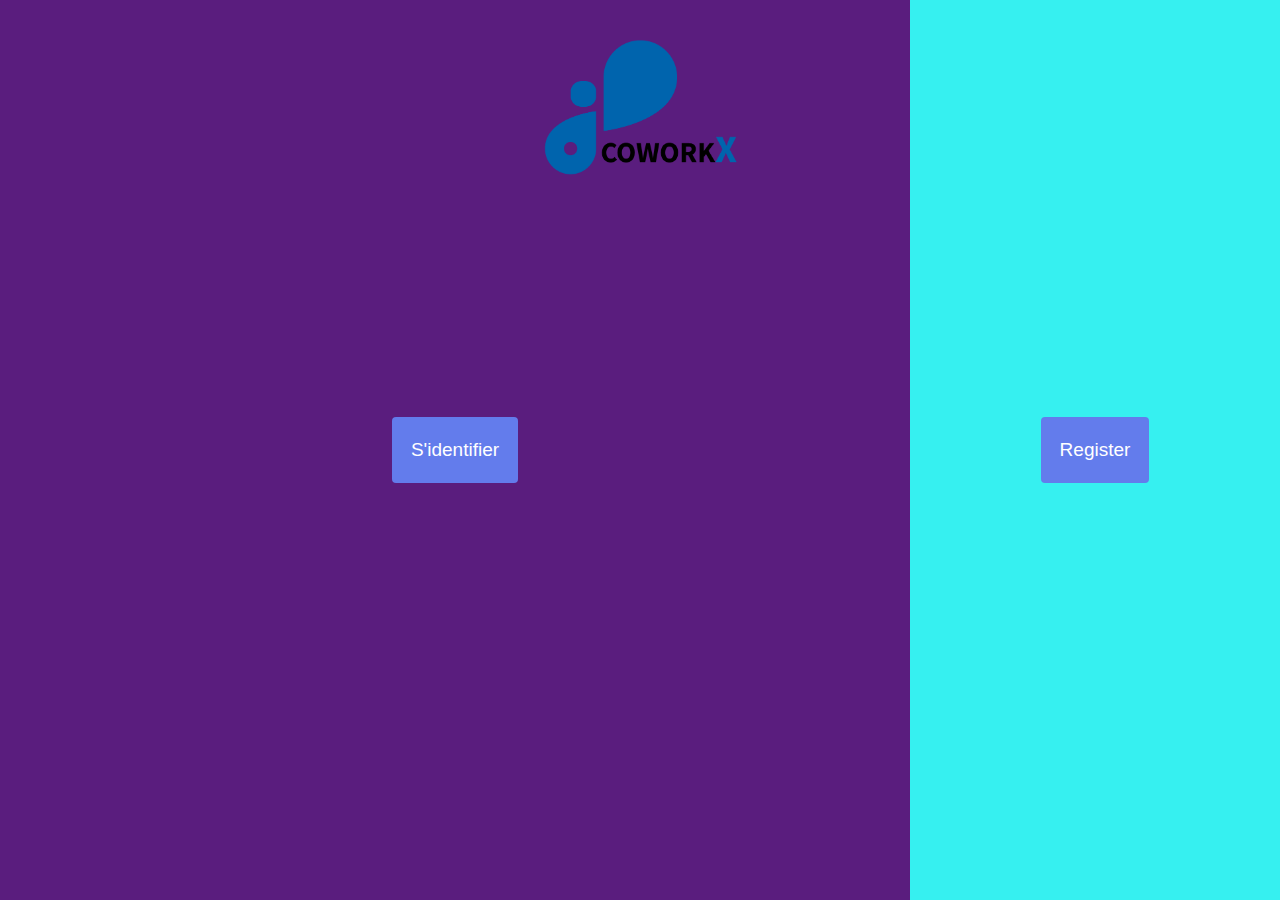
<file: choose/choose/index.html>
<!DOCTYPE html>
<html lang="en">

<head>
    <meta charset="UTF-8">
    <meta name="viewport" content="width=device-width, initial-scale=1.0">
    <title>Choose</title>
    <link rel="stylesheet" href="https://stackpath.bootstrapcdn.com/bootstrap/4.3.1/css/bootstrap.min.css"
        integrity="sha384-ggOyR0iXCbMQv3Xipma34MD+dH/1fQ784/j6cY/iJTQUOhcWr7x9JvoRxT2MZw1T" crossorigin="anonymous">
    <link rel="stylesheet" href="style.css">
</head>

<body>
    <div class="logo"><img src="Logo.png" alt="logo" width="200px"></div>
    
    <section id="entreprise">
        <a href="../../Page 3/Page 3/login.html">S'identifier</a>
    </section>

    <section id="etudiant">
        <a href="../../Page 3/Page 3/Register.html">Register</a>
    </section>
        
    <script src="https://code.jquery.com/jquery-3.3.1.slim.min.js"
        integrity="sha384-q8i/X+965DzO0rT7abK41JStQIAqVgRVzpbzo5smXKp4YfRvH+8abtTE1Pi6jizo"
        crossorigin="anonymous"></script>
    <script src="https://cdnjs.cloudflare.com/ajax/libs/popper.js/1.14.7/umd/popper.min.js"
        integrity="sha384-UO2eT0CpHqdSJQ6hJty5KVphtPhzWj9WO1clHTMGa3JDZwrnQq4sF86dIHNDz0W1"
        crossorigin="anonymous"></script>
    <script src="https://stackpath.bootstrapcdn.com/bootstrap/4.3.1/js/bootstrap.min.js"
        integrity="sha384-JjSmVgyd0p3pXB1rRibZUAYoIIy6OrQ6VrjIEaFf/nJGzIxFDsf4x0xIM+B07jRM"
        crossorigin="anonymous"></script>
</body>

</html>
</file>
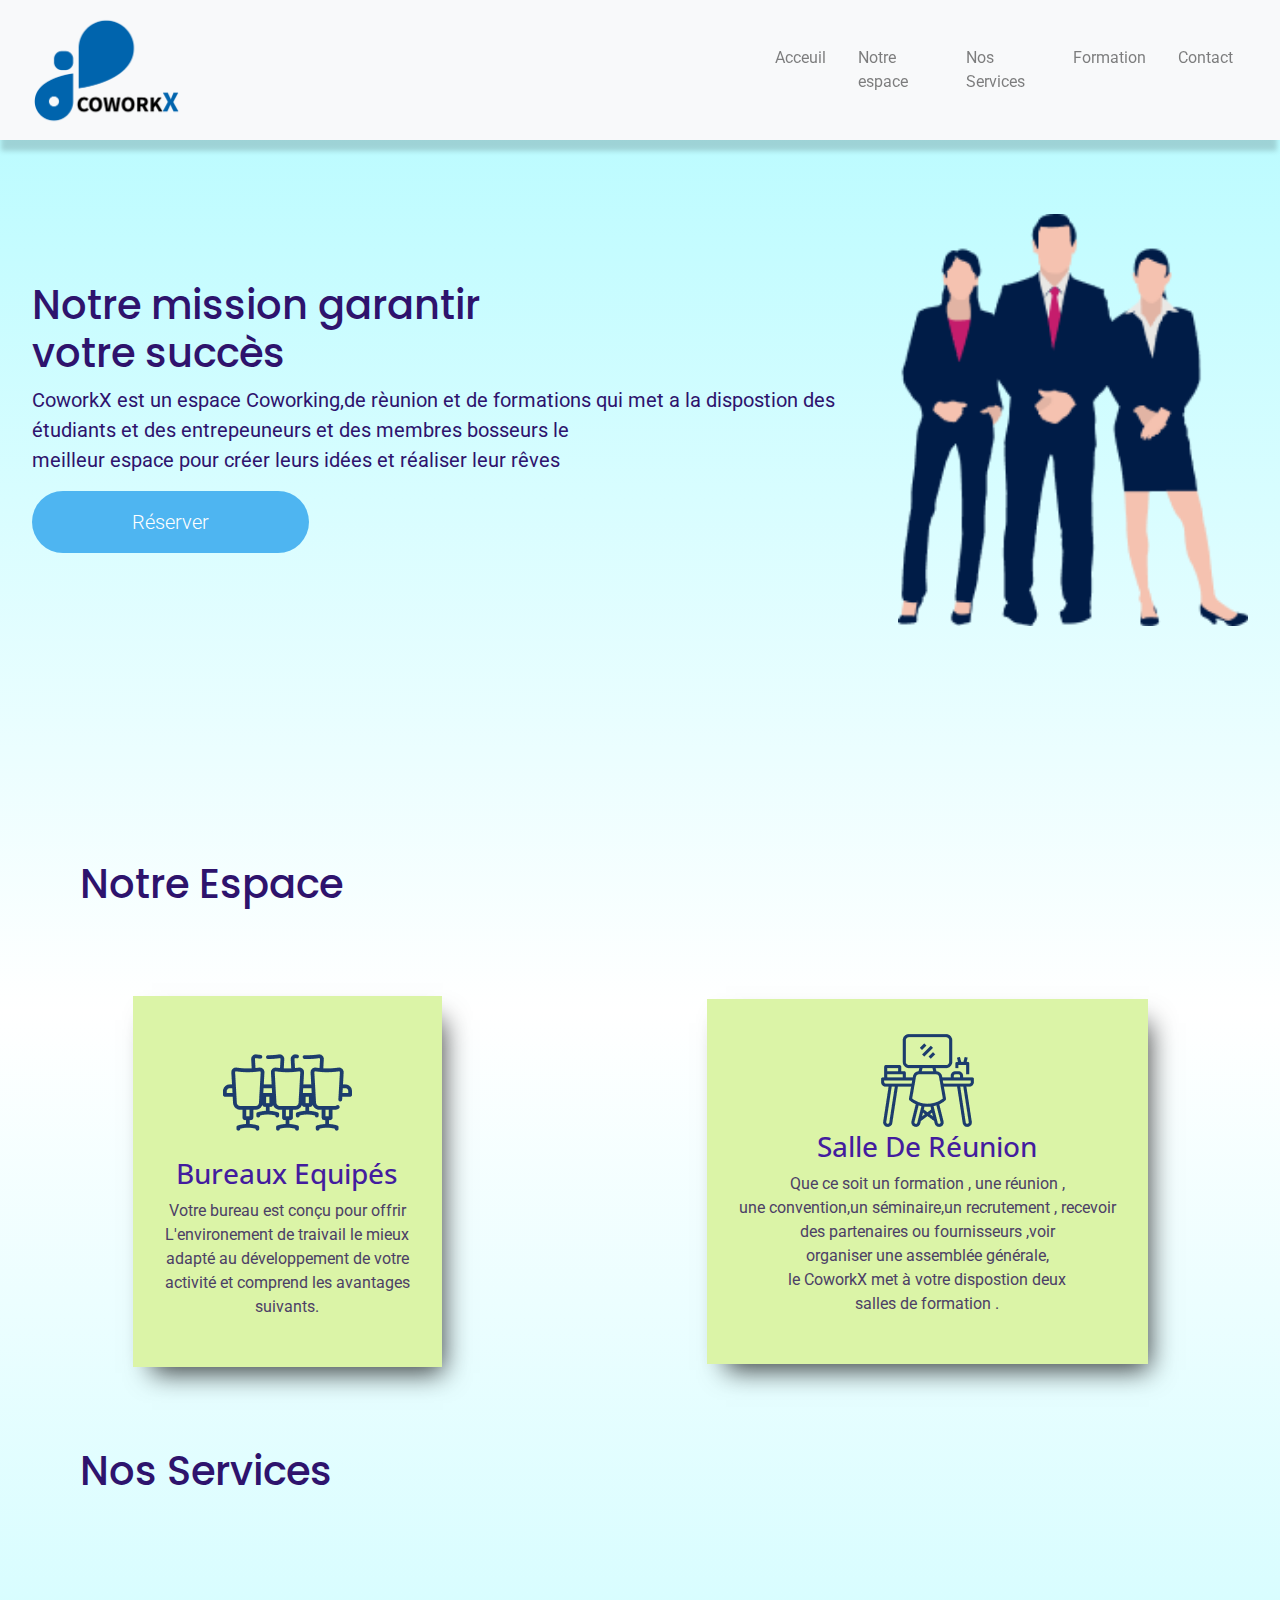
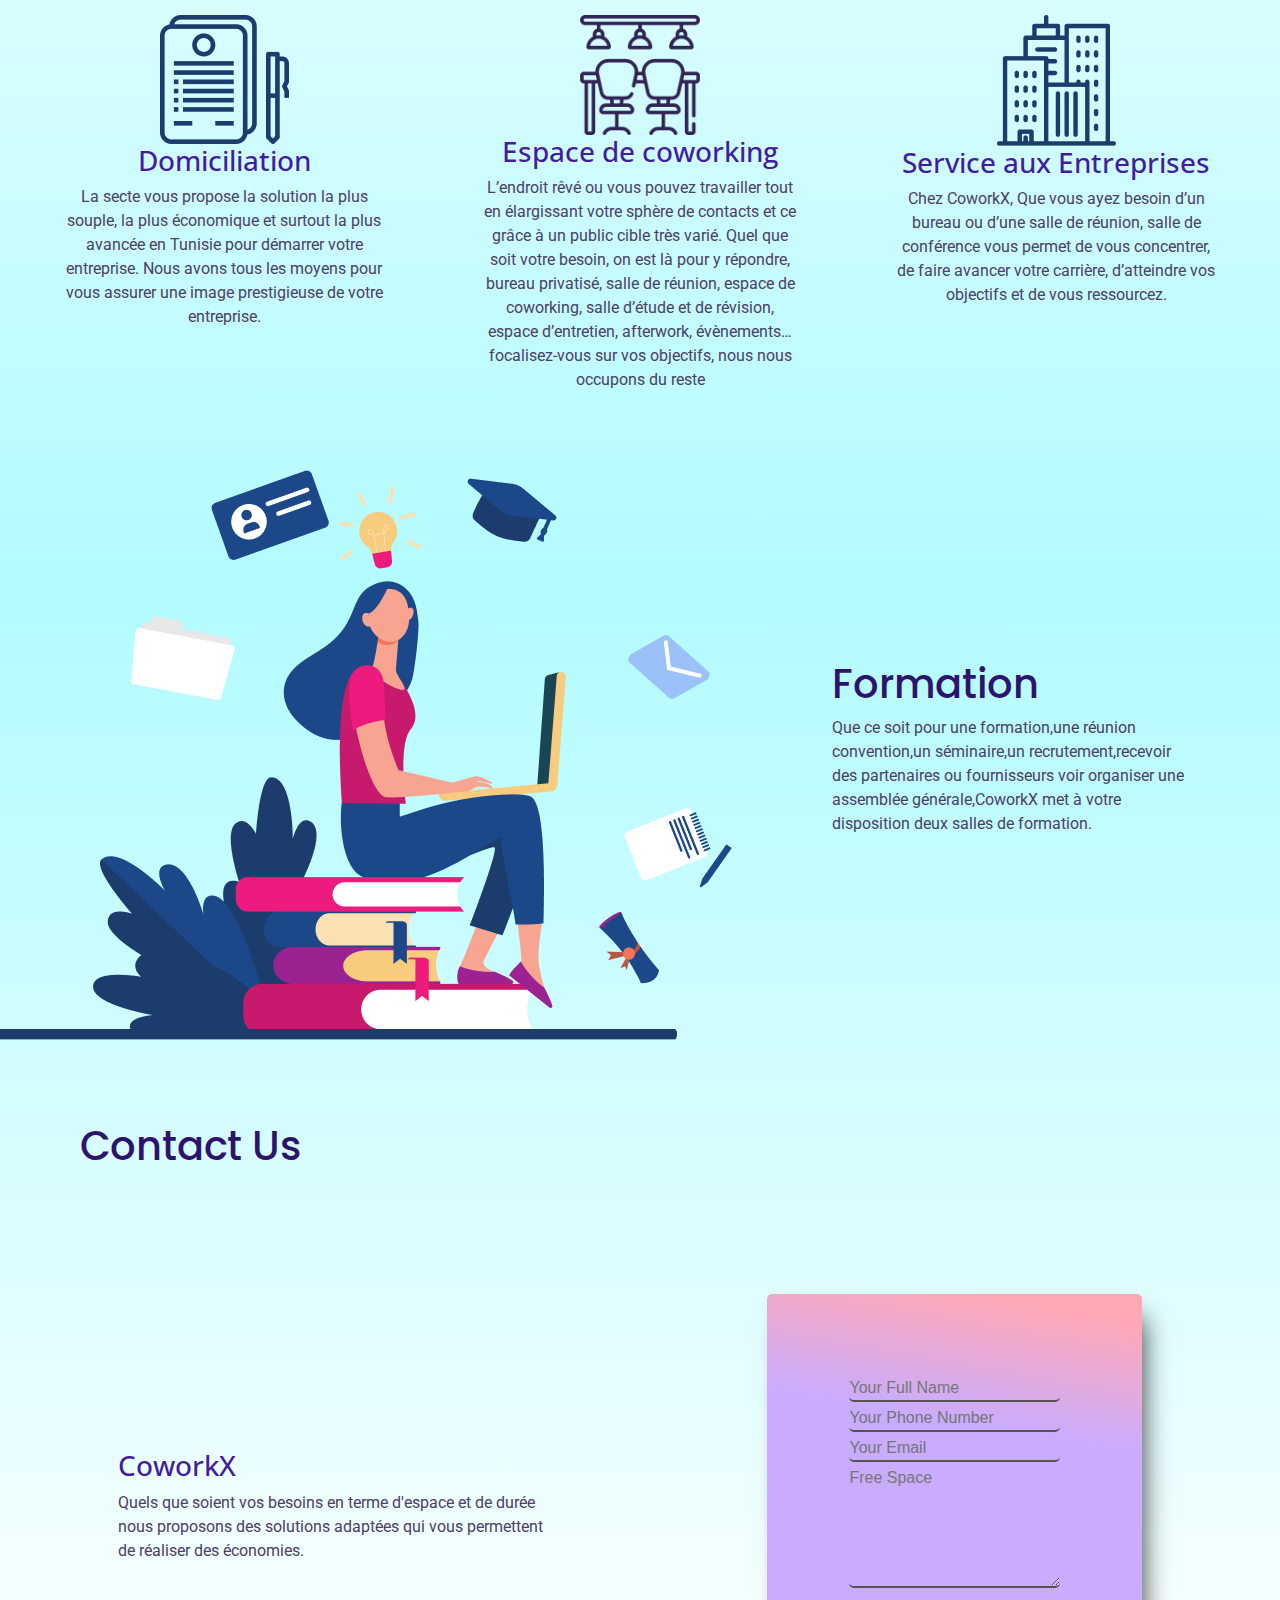
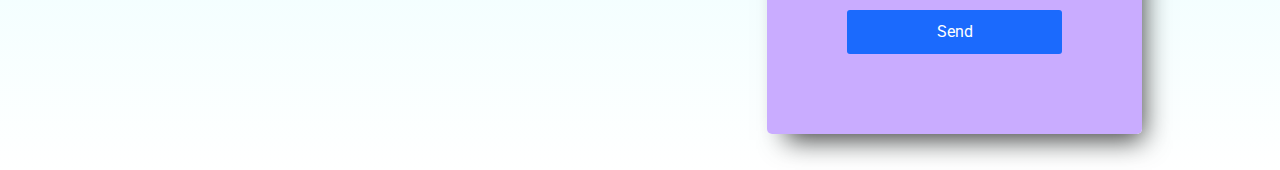
<file: Page 1/Page 1/page1.html>
<!DOCTYPE html>
<html lang="en">

<head>
  <meta charset="UTF-8">
  <meta name="viewport" content="width=device-width, initial-scale=1.0">
  <title>page1</title>
  <link rel="stylesheet" href="https://stackpath.bootstrapcdn.com/bootstrap/4.3.1/css/bootstrap.min.css"
    integrity="sha384-ggOyR0iXCbMQv3Xipma34MD+dH/1fQ784/j6cY/iJTQUOhcWr7x9JvoRxT2MZw1T" crossorigin="anonymous">

  <link rel="stylesheet" href="page1.css">
</head>

<body>

  <nav class="navbar navbar-expand-lg navbar-light bg-light d-flex "
    style="box-shadow: -1px 13px 5px -2px rgba(0,0,0,0.16);">
    <div class="col-sm-7">
      <img class="navbar-brand" src="Logo.png" width="150px">
    </div>
    <div class="col-sm-5">

      <div class="collapse navbar-collapse" id="navbarSupportedContent">
        <ul class="navbar-nav mr-auto d-flex">
          <li class="nav-item mr-auto p-2 ">
            <a class="nav-link" href="#">Acceuil</a>
          </li>
          <li class="nav-item p-2">
            <a class="nav-link" href="#espa">Notre espace</a>
          </li>

          <li class="nav-item  p-2 ">
            <a class="nav-link" href="#serv">Nos Services</a>
          </li>

          <li class="nav-item  p-2">
            <a class="nav-link" href="#training">Formation</a>
          </li>

          <li class="nav-item p-2 ">
            <a class="nav-link" href="#cont">Contact</a>
          </li>
      </div>
    </div>
  </nav>
  <!--Acceuil Section-->
  <section>
    <div class="Acceuil">
      <div class="leftside">
        <div class="text">
          <h1>Notre mission garantir<br>votre succès</h1>
          <p>CoworkX est un espace Coworking,de rèunion et de formations qui met a la dispostion
            des<br> étudiants et des entrepeuneurs et des membres bosseurs le<br> meilleur espace pour créer leurs idées
            et réaliser leur rêves
          </p>
        </div>
        <div class="buttons">
          <a href="../../choose/choose/index.html" class="button">Réserver</a>
          
        </div>
      </div>
      <div class="rightside">
        <img class="frame" src="Frame (1).png" width="350px">
      </div>

    </div>

  </section>

  <!--Notre espace section-->
  <section id="espa">
    <h1 id="espace">Notre Espace</h1>
    <div class="espaces">
      <div class="bureaux">
        <img src="meet.png" alt="meet">
        <h3>Bureaux Equipés</h3>
        <p>Votre bureau est conçu pour offrir<br>
          L'environement de traivail le mieux<br>
          adapté au développement de votre <br>
          activité et comprend les avantages<br>
          suivants.
        </p>
      </div>
      <div class="salles">
        <img src="work.png" alt="work">
        <h3>Salle De Réunion</h3>
        <p>Que ce soit un formation , une réunion ,<br>
          une convention,un séminaire,un recrutement , recevoir<br>
          des partenaires ou fournisseurs ,voir <br>
          organiser une assemblée générale, <br>
          le CoworkX met à votre dispostion deux<br>
          salles de formation .
        </p>
      </div>
    </div>
  </section>
  <!--Nos Services Section-->
  <section id="serv">
    <h1 id="service">Nos Services</h1>
    <div class="services">
      <div class="dom">
        <img src="Group (1).png" alt="meet">
        <h3>Domiciliation</h3>
        <p>La secte vous propose la solution la plus souple, la plus économique et surtout la plus avancée en Tunisie pour démarrer votre entreprise.
          Nous avons tous les moyens pour vous assurer une image prestigieuse de votre entreprise.
        </p>
      </div>
      <div class="coworking">
        <img src="working (2).png" alt="work" width="120px">
        <h3>Espace de coworking</h3>
        <p>
          L’endroit rêvé ou vous pouvez travailler tout en élargissant votre sphère de contacts et ce grâce à un public cible très varié.

          Quel que soit votre besoin, on est là pour y répondre, bureau privatisé, salle de réunion, espace de coworking, salle d’étude et de révision, espace d’entretien, afterwork, évènements… focalisez-vous sur vos objectifs, nous nous occupons du reste
        </p>
      </div>
      <div class="company">
        <img src="Group (2).png" alt="work">
        <h3>Service aux Entreprises</h3>
        <p>Chez CoworkX, Que vous ayez besoin d’un bureau ou d’une salle de réunion, salle de conférence vous permet de vous concentrer, de faire avancer votre carrière, d’atteindre vos objectifs et de vous ressourcez.
        </p>
      </div>
    </div>
  </section>
  <!--formations-->
  <section id="training">
    <div class="formations">
    <div class="image">
      <img id="group"src="Group (3).png" alt="g3">
    </div>
    <div class="formation">
      <h2>Formation</h2>
      <p>Que ce soit pour une formation,une réunion<br>
      convention,un séminaire,un recrutement,recevoir<br>
      des partenaires ou fournisseurs voir organiser une <br>
      assemblée générale,CoworkX met à votre<br> disposition deux salles de formation.
      </p>
    </div>
  </div>
  </section>
<!--contact section-->
  <section id="cont">
    <div id="contact">
      <h2 id="cu">Contact Us</h2>  
    <div class="contactus">
      
      <div class="cowork">
    <h3>CoworkX</h3>
    <p>Quels que soient vos besoins en terme d'espace et de durée<br>
    nous proposons des solutions adaptées qui vous permettent <br>
    de réaliser des économies.
    </p>
      </div>
        <div class="myinput">
          
            <input class="inputs" type="text" placeholder="Your Full Name">
            <input class="inputs" type="text" placeholder="Your Phone Number">
         
            <input class="inputs" type="text" placeholder="Your Email">
            <textarea class="inputs"  rows="5" cols="55" placeholder="Free Space"></textarea>
            
            <input type="button" id="send" value="Send">
        
    </div>
    
    </div>
    </div>
    </section>



  <script src="https://code.jquery.com/jquery-3.3.1.slim.min.js"
    integrity="sha384-q8i/X+965DzO0rT7abK41JStQIAqVgRVzpbzo5smXKp4YfRvH+8abtTE1Pi6jizo"
    crossorigin="anonymous"></script>
  <script src="https://cdnjs.cloudflare.com/ajax/libs/popper.js/1.14.7/umd/popper.min.js"
    integrity="sha384-UO2eT0CpHqdSJQ6hJty5KVphtPhzWj9WO1clHTMGa3JDZwrnQq4sF86dIHNDz0W1"
    crossorigin="anonymous"></script>
  <script src="https://stackpath.bootstrapcdn.com/bootstrap/4.3.1/js/bootstrap.min.js"
    integrity="sha384-JjSmVgyd0p3pXB1rRibZUAYoIIy6OrQ6VrjIEaFf/nJGzIxFDsf4x0xIM+B07jRM"
    crossorigin="anonymous"></script>
</body>

</html>
</file>
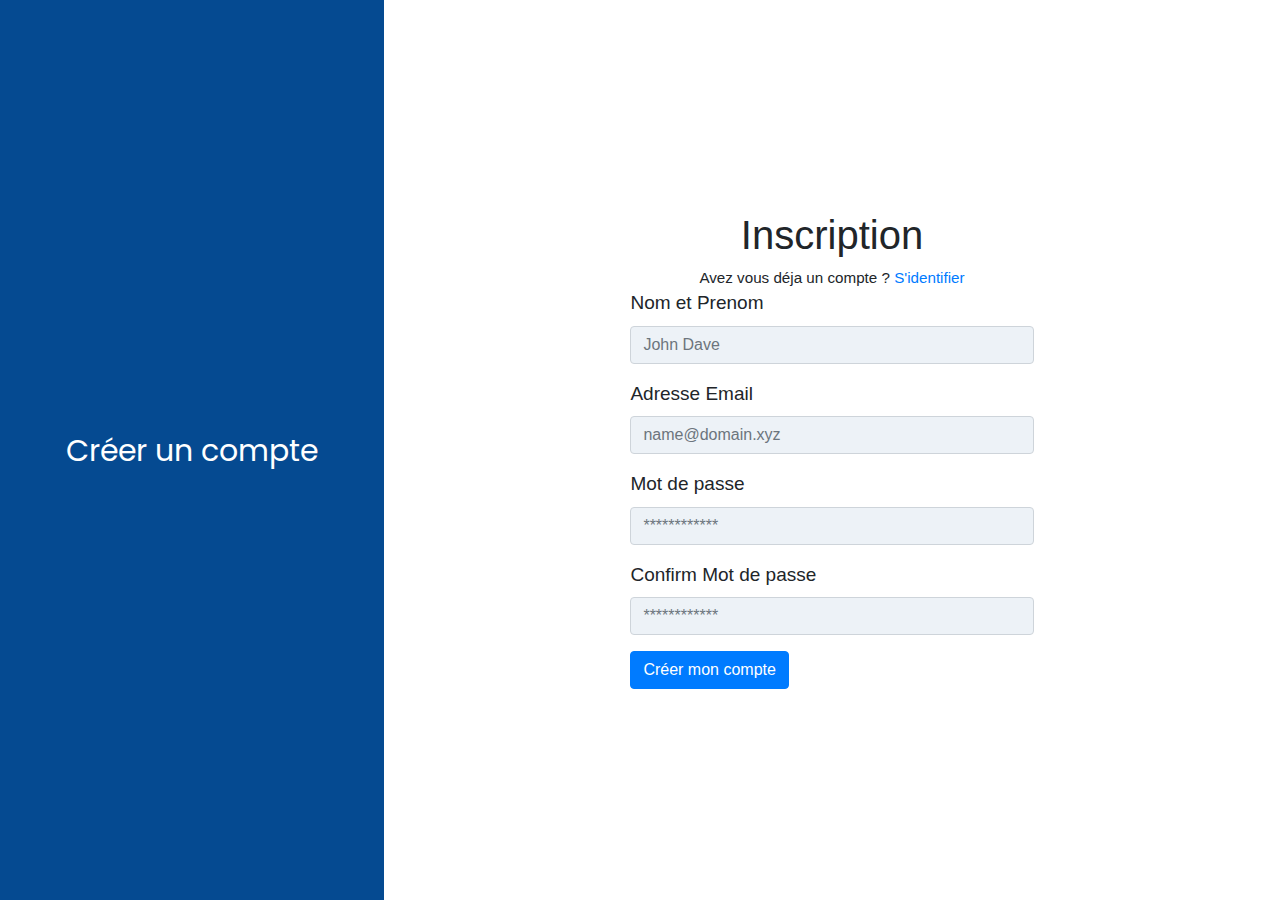
<file: Page 2/Page 2/register.html>
<!DOCTYPE html>
<html lang="en">

<head>
    <meta charset="UTF-8">
    <meta name="viewport" content="width=device-width, initial-scale=1.0">
    <title>Page - User Register</title>
    <link rel="stylesheet" href="https://stackpath.bootstrapcdn.com/bootstrap/4.4.1/css/bootstrap.min.css"
        integrity="sha384-Vkoo8x4CGsO3+Hhxv8T/Q5PaXtkKtu6ug5TOeNV6gBiFeWPGFN9MuhOf23Q9Ifjh" crossorigin="anonymous">

    <script async src="https://code.jquery.com/jquery-3.4.1.slim.min.js"
        integrity="sha384-J6qa4849blE2+poT4WnyKhv5vZF5SrPo0iEjwBvKU7imGFAV0wwj1yYfoRSJoZ+n"
        crossorigin="anonymous"></script>
    <script async src="https://cdn.jsdelivr.net/npm/popper.js@1.16.0/dist/umd/popper.min.js"
        integrity="sha384-Q6E9RHvbIyZFJoft+2mJbHaEWldlvI9IOYy5n3zV9zzTtmI3UksdQRVvoxMfooAo"
        crossorigin="anonymous"></script>
    <script async src="https://stackpath.bootstrapcdn.com/bootstrap/4.4.1/js/bootstrap.min.js"
        integrity="sha384-wfSDF2E50Y2D1uUdj0O3uMBJnjuUD4Ih7YwaYd1iqfktj0Uod8GCExl3Og8ifwB6"
        crossorigin="anonymous"></script>

    <link rel="stylesheet" href="register.css">
    <script defer src="register.js"></script>
</head>

<body>
    <section class="design">
        <div class="logo">Créer un compte</div>

    </section>
    <section class="login">
        <form id="send">
            <h1>Inscription</h1>
            <small>Avez vous déja un compte ? <a href="../../Page 3/Page 3/login.html">S'identifier</a></small>
            <div class="form-group">
                <label for="email">Nom et Prenom</label>
                <input placeholder="John Dave" type="text" class="form-control" id="name"
                    >
            </div>
            <div class="form-group">
                <label for="email">Adresse Email</label>
                <input placeholder="name@domain.xyz" type="email" class="form-control" id="email"
                    aria-describedby="emailHelp">
            </div>
            <div class="form-group">
                <label for="password">Mot de passe</label>
                <input required placeholder="************" type="password" class="form-control" id="password"
                    aria-describedby="passHelp">
            </div>
            <div class="form-group">
                <label for="conf-password">Confirm Mot de passe</label>
                <input required placeholder="************" type="password" class="form-control" id="conf-password" aria-describedby="passHelp">
            </div>
            <div class="u-inline">
                <span></span>
                <button type="submit" class="btn btn-primary">Créer mon compte</button>
            </div>
        </form>
    </section>
</body>

</html>
</file>
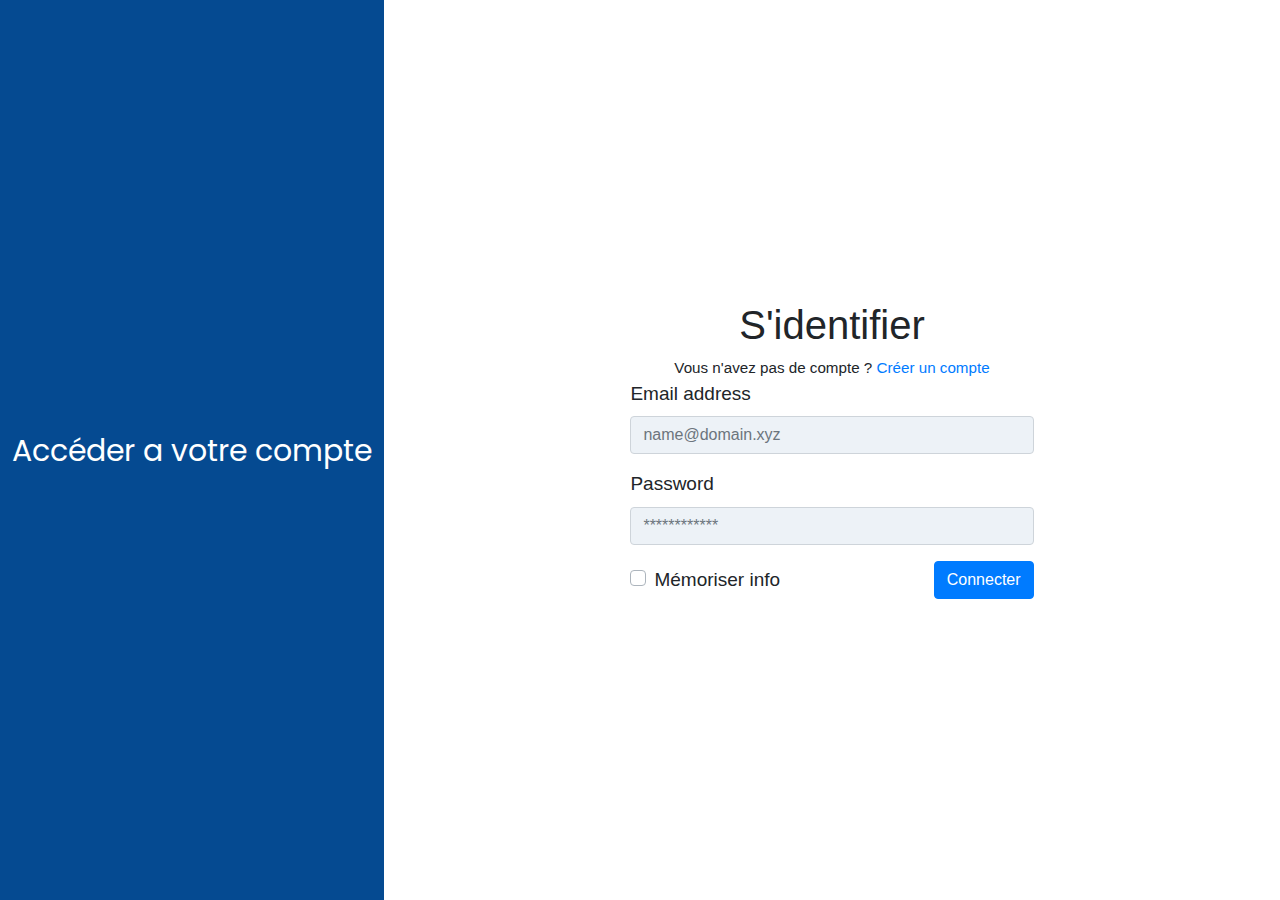
<file: Page 3/Page 3/login.html>
<!DOCTYPE html>
<html lang="en">
<head>
    <meta charset="UTF-8">
    <meta name="viewport" content="width=device-width, initial-scale=1.0">
    <title>Page - User Login</title>
    <link rel="stylesheet" href="https://stackpath.bootstrapcdn.com/bootstrap/4.4.1/css/bootstrap.min.css"
        integrity="sha384-Vkoo8x4CGsO3+Hhxv8T/Q5PaXtkKtu6ug5TOeNV6gBiFeWPGFN9MuhOf23Q9Ifjh" crossorigin="anonymous">

        <script async src="https://code.jquery.com/jquery-3.4.1.slim.min.js"
            integrity="sha384-J6qa4849blE2+poT4WnyKhv5vZF5SrPo0iEjwBvKU7imGFAV0wwj1yYfoRSJoZ+n"
            crossorigin="anonymous"></script>
        <script async src="https://cdn.jsdelivr.net/npm/popper.js@1.16.0/dist/umd/popper.min.js"
            integrity="sha384-Q6E9RHvbIyZFJoft+2mJbHaEWldlvI9IOYy5n3zV9zzTtmI3UksdQRVvoxMfooAo"
            crossorigin="anonymous"></script>
        <script async src="https://stackpath.bootstrapcdn.com/bootstrap/4.4.1/js/bootstrap.min.js"
            integrity="sha384-wfSDF2E50Y2D1uUdj0O3uMBJnjuUD4Ih7YwaYd1iqfktj0Uod8GCExl3Og8ifwB6"
            crossorigin="anonymous"></script>

            <link rel="stylesheet" href="login.css">
            <script defer src="login.js"></script>
</head>
<body>
    <section class="design">
        <div class="logo">Accéder a votre compte</div>

    </section>
    <section class="login">
        <form id="send">
            <h1>S'identifier</h1>
            <small>Vous n'avez pas de compte ? <a href="../../Page 2/Page 2/register.html">Créer un compte</a></small>
        
            <div class="form-group">
                <label for="email">Email address</label>
                <input required placeholder="name@domain.xyz" type="email" class="form-control" id="email" aria-describedby="emailHelp">
            </div>
        
            <div class="form-group">
                <label for="password">Password</label>
                <input required placeholder="************" type="password" class="form-control" id="password" aria-describedby="passHelp">
            </div>
        

            <div class="u-inline">
            <div class="custom-control custom-checkbox">
                <input type="checkbox" class="custom-control-input" id="check1">
                <label class="custom-control-label" for="check1">Mémoriser info</label>
            </div>
                <button type="submit" class="btn btn-primary">Connecter</button>
            </div>
            



        </form>


    </section>
    

    
</body>
</html>
</file>
<file: choose/choose/style.css>
body, html {
    min-height: 100vh;
    width: 100%;
    box-sizing: border-box;
    margin: 0;
}

body {
    display: flex;
    font-size: 19px;
    position: relative;
    font-family: Roboto, sans-serif;
}
.logo {
    position: absolute;
    color: white;
    font-size: 30px;
    margin-top: 30px;
    text-align: center;
    right: 0;
    left: 0;
    
}

#entreprise, #etudiant {
    flex-grow: 1;
    display: flex;
    justify-content: center;
    align-items: center;
    transition: all 0.5s ease;
    min-height: 100vh;
    
}


#entreprise {
    background: #dae4ff;
}

#etudiant {
    background: #36f0f0;

}

#entreprise a , #etudiant a {
    display: block;
    padding: 1em;
    text-decoration: none;
    color: white;
    background: #637cec;
    border-radius: 4px;
}

#entreprise:hover {
    flex-grow: 3;
    background-color: #5A1D7E;
}

#etudiant:hover {
    flex-grow: 3;
    background-color: #404958;
}
</file>
<file: Page 1/Page 1/page1.css>
@import url('https://fonts.googleapis.com/css2?family=Poppins:wght@900&display=swap');
@import url('https://fonts.googleapis.com/css2?family=Roboto:wght@500&display=swap');
@import url('https://fonts.googleapis.com/css2?family=Open+Sans:wght@600&display=swap');
*{  
    margin: 0;
    padding: 0;
    box-sizing: border-box;
}
body{
    background: linear-gradient(0deg, rgba(255,255,255,1) 0%, rgba(178,251,255,1) 35%, rgba(255,255,255,1) 70%, rgba(178,251,255,1) 100%);
    background-repeat: no-repeat;
    background-size: cover;
   
    
}
.navbar {
    position: fixed;
    top: 0;
    left:0;
    width: 100%;
    z-index: 1;
    
}

html{
    scroll-behavior: smooth;
}
.text h1{
    font-family:'Poppins', sans-serif;
    font-size: 40px;
    color:rgb(46, 19, 109);
}
.text p{
    font-family:'Roboto', sans-serif;
    font-size: 20px;
    color:rgb(46, 19, 109);
}
.Acceuil{
    display: flex;
    justify-content: space-around;
    align-items: center;
    height: 80vh;
    width: 100%;
    margin-top:60px;
}
 a.button {
    display:inline-block;
    padding:0.8em 5em;
    margin:0 0.3em 0.3em 0;
    border-radius:2em;
    box-sizing: border-box;
    text-decoration:none;
    font-family:'Roboto',sans-serif;
    font-size: 20px;
    font-weight:300;
    color:#FFFFFF;
    background-color:#4eb5f1;
    text-align:center;
    transition: all 0.2s;
 }
 a.button:hover{
    background-color:rgb(46, 19, 109);
    animation: shake 1s ease-in-out infinite;
    }
    @media all and (max-width:30em){
    a.button{
    display:block;
    margin:0.2em auto;
     }
    }

@media screen and (max-width: 900px) {
    .Acceuil{
        display: block;
        text-align: center;
        margin-top: 2em;
    }
    .frame{
        display: none;
    }
}
    @media screen and (max-width: 900px) {
        h1{
            text-align: center;
        }
    }
.frame {
     animation: float 2s ease-in-out infinite;
     cursor: pointer;
    
 }   
 @keyframes float {
     0%{
         transform: translateY(0px);
     }
     50%{
         transform: translateY(-10px);
     }
     100%{
        transform: translateY(0px);
    }
 }   
 @keyframes shake {
    10%, 90% {
      transform: translate3d(1px, -1px, 1px);
    }
    20%, 80% {
      transform: translate3d(1px,1px, 1px);
    }
    30%, 50%, 70% {
      transform: translate3d(2px, -1px, 1px);
    }
    40%, 60% {
      transform: translate3d(2px,2px, 1px);
    }
  }
 .espaces {
     display: flex;
     justify-content: space-around;
     text-align: center;
 } 
 #espace{
     padding: 2em;
     font-family:'Poppins', sans-serif;
    font-size: 40px;
    color:rgb(46, 19, 109);
 }
 h3{
    font-family: 'Open Sans', sans-serif;
    color:rgb(67, 28, 158);
 }
.bureaux,.salles{
    background-color: #DBF4A7;
    padding:2em;
    max-width: 500px;
    margin: auto;
    transition: 0.6s;
    -webkit-box-shadow: 10px 15px 25px -9px rgba(0,0,0,0.75);
    -moz-box-shadow: 10px 15px 25px -9px rgba(0,0,0,0.75);
    box-shadow: 10px 15px 25px -9px rgba(0,0,0,0.75);

} 

.bureaux:hover,.salles:hover{
    background-color: #8d8e91;
    
} 
.bureaux,.salles  p{
    font-family:'Roboto', sans-serif;
    font-size: 16px;
    color:rgb(76, 64, 102);
 }
 @media screen and (max-width: 900px) {
    .espaces{
        display: block;
    }
    
    }
.services{
    display: flex;
    justify-content: space-evenly;
   
}
.services p {
    font-family:'Roboto', sans-serif;
    font-size: 16px;
    color:rgb(76, 64, 102);
}
.dom,.coworking,.company{

    text-align: center;
    width: 30%;
    padding: 2em;
    align-items: center;
    
   
    
}
.dom:hover,.coworking:hover,.company:hover{
    animation: float 1s ease-in-out infinite ;
    background-color:#DBF4A7 ;
    -webkit-box-shadow: 10px 15px 25px -9px rgba(0,0,0,0.75);
    -moz-box-shadow: 10px 15px 25px -9px rgba(0,0,0,0.75);
    box-shadow: 10px 15px 25px -9px rgba(0,0,0,0.75);
    cursor: pointer;
    

}

#service {
    padding: 2em;
    font-family:'Poppins', sans-serif;
    font-size: 40px;
    color:rgb(46, 19, 109);

}

@media screen and (max-width:725px){
    .services{
        display:block;  
    }
    .dom,.coworking,.company{
        width: 100%;
    }
}
.formations{
    display: flex;
    justify-content: space-between;
    align-items: center;
    margin-top: 30px;
}
.formation{
    margin-right:6em ;
    cursor: pointer;
}
.formation p{
    font-family:'Roboto', sans-serif;
    font-size: 16px;
    color:rgb(76, 64, 102);
}

.formation h2{
    font-family:'Poppins', sans-serif;
    font-size: 40px;
    color:rgb(46, 19, 109);
}
#group{
animation: float 2s ease-in-out infinite;
cursor: pointer;
}
@media screen and (max-width:900px){
    .formations{
        display: block;
        text-align: center;
    }
    #group{
        display:none;
    }
    .formation{
        margin: auto;
    }
}

#cu{
    padding: 2em;
    font-family:'Poppins', sans-serif;
    font-size: 40px;
    color:rgb(46, 19, 109);
}
.contactus{
    display: flex;
    justify-content: space-around;
    align-items: center;
    padding:1em;
    
}
@keyframes floating {
    0%{
        transform: translateY(0px);
    }
    
    100%{
       transform: translateY(-10px);
   }
}
.myinput{
    display: flex;
    flex-direction: column;
    margin:20px;
    width: 30%;
    background: linear-gradient(10deg, rgb(201, 172, 255) 68%, rgb(255, 168, 182)  94%);
    padding: 5em;
    border-radius: 5px;
    -webkit-box-shadow: 10px 15px 25px -9px rgba(0,0,0,0.75);
    -moz-box-shadow: 10px 15px 25px -9px rgba(0,0,0,0.75);
    box-shadow: 10px 15px 25px -9px rgba(0,0,0,0.75);
    cursor: pointer;
    
}
.myinput:hover{
    background: linear-gradient(10deg,rgb(255, 168, 182) 68%, rgb(201, 172, 255)  94%);
}
.inputs{
    
    font-family: 'Franklin Gothic Medium', 'Arial Narrow', Arial, sans-serif;
    border-radius: 5px;
    margin: 2px;
    border: none;
    border-bottom:solid 2px rgb(83, 83, 83) ;
    background-color:transparent;
    
}  
 
.inputs:focus{
    outline:none; 
    border-bottom:solid 2px rgb(0, 96, 240) ;
    color:white;
}
.cowork{
    font-family:'Roboto', sans-serif;
    font-size: 16px;
    color:rgb(76, 64, 102);
}
#send{
    text-align: center;
    background-color:rgb(27, 106, 253);
    color:white;
    border:none !important;
    border-radius: 3px;
    padding:10px;
    transition: 0.3s;
    margin-top:20px;
}
#send:hover{
    background-color: rgb(0, 27, 78);
}
@media screen and (max-width:900px){
    .contactus{
        display: block;
        text-align:center;
        
    }
    .myinput{
        width:100%;
    }
    #cu{
       text-align: center;
    }
}
</file>
<file: Page 2/Page 2/register.css>
@import url('https://fonts.googleapis.com/css2?family=Poppins:wght@900&display=swap');
body, html {
    min-height: 100vh;
    width: 100%;
    box-sizing: border-box;
}

body {
    display: flex;
    font-size: 19px;
}


.design {
    width: 30%;
    display: flex;
    justify-content: center;
    align-items: center;
    background-color: #054A91;
    min-height: 100vh;
}

.login {
    width: 70%;
    display: flex;
    justify-content: center;
    align-items: center;
    min-height: 100%;
    transition: 0.4s;
}
.login:hover{
    background-color: #FFEECF;
}

.design .logo {
    color: white;
    font-size: 30px;
    font-family:'Poppins', sans-serif;
}

form {
    min-width: 45%;
}
form h1 {
    text-align: center;
}
form small {
    width: 100%;
    display: block;
    text-align: center;
}
form input {
    background: #EDF2F7 !important;
}
</file>
<file: Page 3/Page 3/login.css>
@import url('https://fonts.googleapis.com/css2?family=Poppins:wght@900&display=swap');
body, html {
    min-height: 100vh;
    width: 100%;
    box-sizing: border-box;
}

body {
    display: flex;
    font-size: 19px;
}


.design {
    width: 30%;
    display: flex;
    justify-content: center;
    align-items: center;
    background-color: #054A91;
    min-height: 100vh;
}

.login {
    width: 70%;
    display: flex;
    justify-content: center;
    align-items: center;
    min-height: 100%;
    transition: 0.4s;
}
.login:hover{
    background-color: #FFEECF;
}

.design .logo {
    color: white;
    font-size: 30px;
    font-family:'Poppins', sans-serif;
}

form {
    min-width: 45%;
}
form h1 {
    text-align: center;
}
form small {
    width: 100%;
    display: block;
    text-align: center;
}

form input {
    background: #EDF2F7 !important;
}

.u-inline {
    display: flex;
    justify-content: space-between;
    align-items: center;
}
</file>
